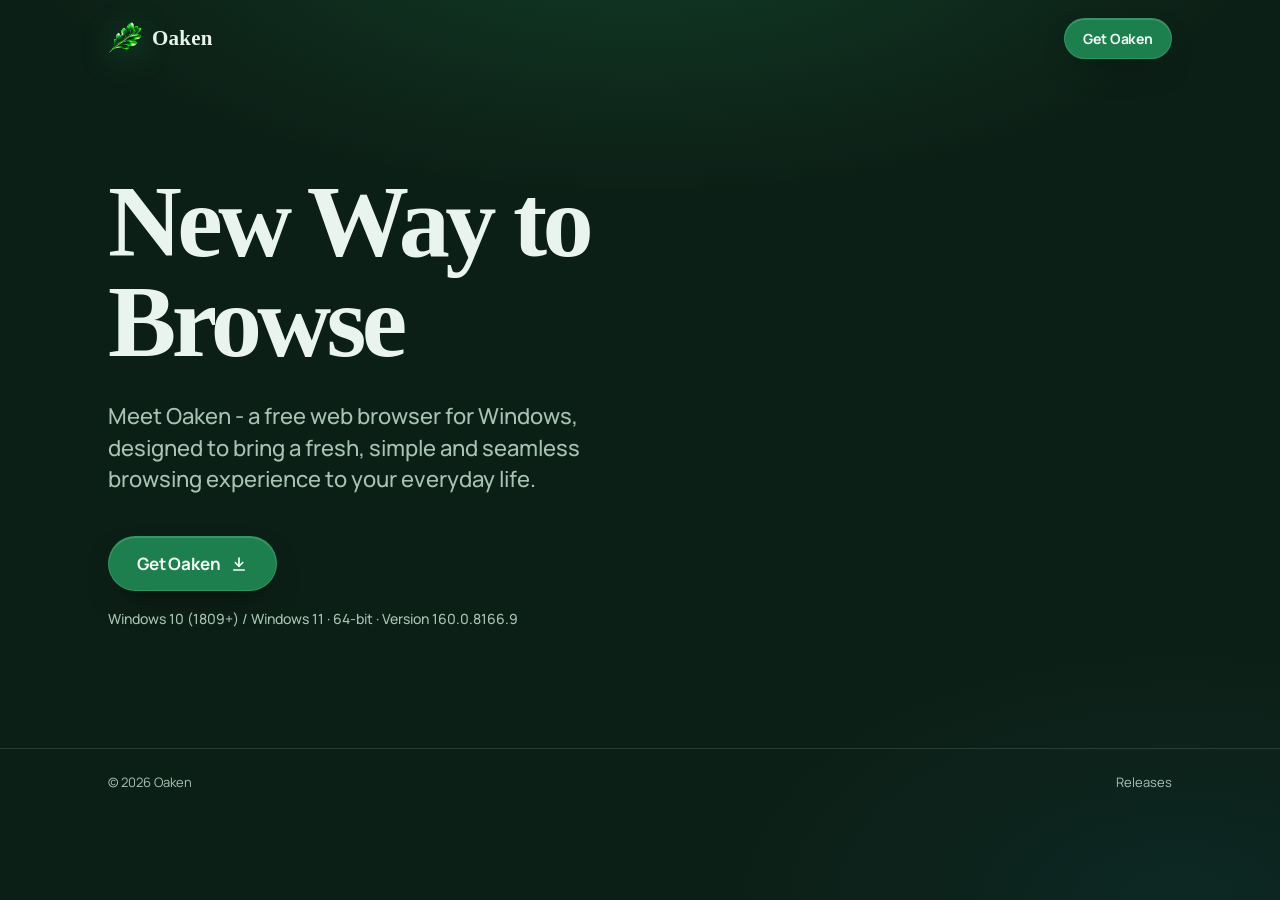
<file: index.html>
<!doctype html>
<html lang="en">
<head>
<meta charset="utf-8">
<meta name="viewport" content="width=device-width, initial-scale=1">

<title>Oaken - New Way to Browse</title>

<meta name="description" content="Download Oaken, a free web browser for Windows. Discover a new way to browse.">
<meta name="theme-color" content="#0c1f16">
<meta name="google-site-verification" content="LXv_LmhjGnOAtXeDld1jr0YucGRLePCGYgIYwMyyk1k">

<link rel="canonical" href="https://qayyumjelah.github.io/oaken-browser/">
<link rel="icon" href="favicon.ico" sizes="any">
<link rel="apple-touch-icon" href="icon-180-oaken.png">
<meta property="og:site_name" content="Oaken">
<meta property="og:title" content="Oaken - New Way to Browse">
<meta property="og:type" content="website">
<meta property="og:url" content="https://qayyumjelah.github.io/oaken-browser/">
<meta property="og:image" content="https://qayyumjelah.github.io/oaken-browser/logo-leaf.png">

<link rel="preload" href="manrope.woff2" as="font" type="font/woff2" crossorigin>
<link rel="stylesheet" href="style-forest.css">
</head>

<body>

<header>
  <div class="wrap">

    <a class="brand" href="./" aria-label="Oaken Home">
      <img src="logo-leaf.png" alt="Oaken">
      <span>Oaken</span>
    </a>

    <a class="btn small" href="download.html">
      Get Oaken
    </a>

  </div>
</header>

<main class="hero">

  <div class="wrap">

    <h1>New Way to Browse</h1>

    <p>
      Meet Oaken - a free web browser for Windows,
      designed to bring a fresh, simple and seamless
      browsing experience to your everyday life.
    </p>

    <a class="btn" href="download.html">
      Get Oaken

      <svg viewBox="0 0 24 24"
           fill="none"
           stroke="currentColor"
           stroke-width="2.2"
           stroke-linecap="round"
           stroke-linejoin="round"
           aria-hidden="true">
        <path d="M12 4v11"/>
        <path d="m7 10 5 5 5-5"/>
        <path d="M5 20h14"/>
      </svg>
    </a>

    <div class="meta">
      Windows 10 (1809+) / Windows 11
      &middot; 64-bit
      &middot; Version 160.0.8166.9
    </div>

  </div>

</main>

<footer>

  <div class="wrap">

    <span>&copy; 2026 Oaken</span>

    <span>
      <a href="https://github.com/qayyumjelah/oaken-browser/releases">
        Releases
      </a>
    </span>

  </div>

</footer>

</body>
</html>
</file>
<file: style-forest.css>
@font-face {
  font-family: "Manrope";
  src: url("manrope.woff2") format("woff2");
  font-weight: 200 800;
  font-display: swap;
}
:root {
  --green: #1e7f4e;
  --green-hover: #26a262;
  --ink: #eaf4ee;
  --muted: #a8c2b3;
  --line: rgba(168, 194, 179, 0.18);
  --bg: #0c1f16;
  --tint: #0a1a12;
  --neon: rgba(47, 212, 122, 0.16);
}
* { box-sizing: border-box; }
html, body { margin: 0; }
body {
  font-family: "Manrope", "Segoe UI", system-ui, sans-serif;
  color: var(--ink);
  background-color: var(--bg);
  background-image:
    radial-gradient(70% 45% at 50% -10%, var(--neon), transparent 70%),
    radial-gradient(50% 40% at 92% 100%, rgba(23, 140, 190, 0.08), transparent 70%);
  background-repeat: no-repeat;
  background-attachment: fixed;
  -webkit-font-smoothing: antialiased;
  text-rendering: optimizeLegibility;
}
a { color: inherit; }
.wrap { max-width: 1120px; margin: 0 auto; padding: 0 28px; }

header .wrap { display: flex; align-items: center; justify-content: space-between; height: 76px; }
.brand { display: flex; align-items: center; gap: 10px; text-decoration: none; font-weight: 800; font-size: 21px; letter-spacing: -0.02em; }
.brand img { width: 34px; height: 34px; object-fit: contain; filter: drop-shadow(0 6px 16px rgba(24, 170, 96, 0.35)); }

.btn {
  display: inline-flex; align-items: center; gap: 10px;
  background: var(--green); color: #f4fff8; text-decoration: none;
  font-weight: 700; font-size: 17px; letter-spacing: -0.01em;
  padding: 15px 28px; border-radius: 999px; border: 1px solid rgba(120, 255, 180, 0.18);
  box-shadow: 0 1px 0 0 rgba(255, 255, 255, 0.16) inset, 0 14px 34px -16px rgba(0, 0, 0, 0.7);
  cursor: pointer; transition: background 160ms ease-out, box-shadow 160ms ease-out;
}
.btn:hover { background: var(--green-hover); }
.btn.small { font-size: 14px; padding: 10px 18px; }
.btn svg { width: 18px; height: 18px; }

.hero { padding: 96px 0 120px; }
.hero h1 {
  font-size: clamp(48px, 8vw, 104px);
  line-height: 0.98; font-weight: 800; letter-spacing: -0.045em;
  margin: 0 0 28px; max-width: 12ch; color: var(--ink);
}
.hero p { font-size: clamp(18px, 2vw, 22px); line-height: 1.45; color: var(--muted); font-weight: 500; margin: 0 0 40px; max-width: 34ch; }
.hero .meta { margin-top: 18px; font-size: 14px; color: var(--muted); font-weight: 500; }

footer { border-top: 1px solid var(--line); }
footer .wrap { display: flex; justify-content: space-between; flex-wrap: wrap; gap: 12px; padding-top: 24px; padding-bottom: 32px; font-size: 13px; color: var(--muted); }
footer a { text-decoration: none; }
footer a:hover { text-decoration: underline; }

.done { min-height: 100vh; display: flex; align-items: center; justify-content: center; background: var(--tint); padding: 24px; }
.card {
  background: linear-gradient(160deg, rgba(255, 255, 255, 0.07), rgba(255, 255, 255, 0.02));
  border: 1px solid var(--line); border-radius: 20px; padding: 56px 64px;
  max-width: 1040px; width: 100%;
  box-shadow: 0 1px 0 0 rgba(255, 255, 255, 0.08) inset, 0 40px 90px -40px rgba(0, 0, 0, 0.75);
  backdrop-filter: blur(18px) saturate(1.2);
}
.card > a img { width: 44px; height: 44px; object-fit: contain; }
.card h1 { font-size: clamp(40px, 6vw, 68px); font-weight: 800; letter-spacing: -0.045em; line-height: 1; margin: 28px 0 16px; color: var(--ink); }
.card .lead { font-size: 22px; font-weight: 600; letter-spacing: -0.015em; margin: 0 0 40px; color: var(--ink); }
.steps { display: flex; align-items: center; gap: 20px; flex-wrap: wrap; margin: 0 0 28px; padding: 0; list-style: none; }
.steps li { display: flex; align-items: center; gap: 14px; font-size: 20px; font-weight: 700; letter-spacing: -0.015em; }
.steps .n { display: inline-grid; place-items: center; width: 38px; height: 38px; border-radius: 8px; background: var(--green); color: #f4fff8; font-size: 17px; }
.steps .bar { width: 56px; height: 2px; background: #2b6f4d; }
.card .note { font-size: 16px; color: var(--muted); margin: 0; }
.card .note a { color: #57d99a; font-weight: 700; }

::selection { background: rgba(47, 212, 122, 0.35); }

@media (max-width: 1000px) {
  .steps .bar { display: none; }
  .steps { flex-direction: column; align-items: flex-start; gap: 14px; }
}
@media (max-width: 640px) {
  .hero { padding: 56px 0 80px; }
  .card { padding: 36px 26px; }
}

/* Oaken identity: sharp serif display, forest glass panels. */
h1, h2, h3, .brand span {
  font-family: 'Sitka Banner', 'Sitka Text', Cambria, Georgia, serif;
  letter-spacing: .01em;
}

.features {
  padding: 22px 0 64px;
}

.features h2 {
  font-size: clamp(28px, 3.4vw, 40px);
  margin: 0 0 10px;
}

.section-lead {
  color: var(--muted);
  margin: 0 0 26px;
  max-width: 620px;
}

.grid {
  display: grid;
  gap: 16px;
  grid-template-columns: repeat(auto-fit, minmax(220px, 1fr));
}

.style-card h3,
.pillars h3 {
  font-size: 19px;
  margin: 12px 0 6px;
}

.style-card p,
.pillars p {
  color: var(--muted);
  margin: 0;
}

.swatch {
  display: block;
  height: 46px;
  border-radius: 10px;
  border: 1px solid var(--line);
}

.swatch-glossy {
  background: linear-gradient(155deg, #3C464D, #14181C 55%, #2A3238);
}

.swatch-neon {
  background: linear-gradient(155deg, #1F4A32, #04100A 55%, #3BFF9B);
}

.swatch-glass {
  background: linear-gradient(155deg, #2C474D, #0A1417 55%, #59E3B4);
}

.swatch-eco {
  background: linear-gradient(155deg, #2E9CA8, #0B1F16 55%, #2FA36A);
}

.pillars {
  display: grid;
  gap: 16px;
  grid-template-columns: repeat(auto-fit, minmax(260px, 1fr));
  margin-top: 16px;
}

.pillars h3 {
  margin-top: 0;
}
</file>
